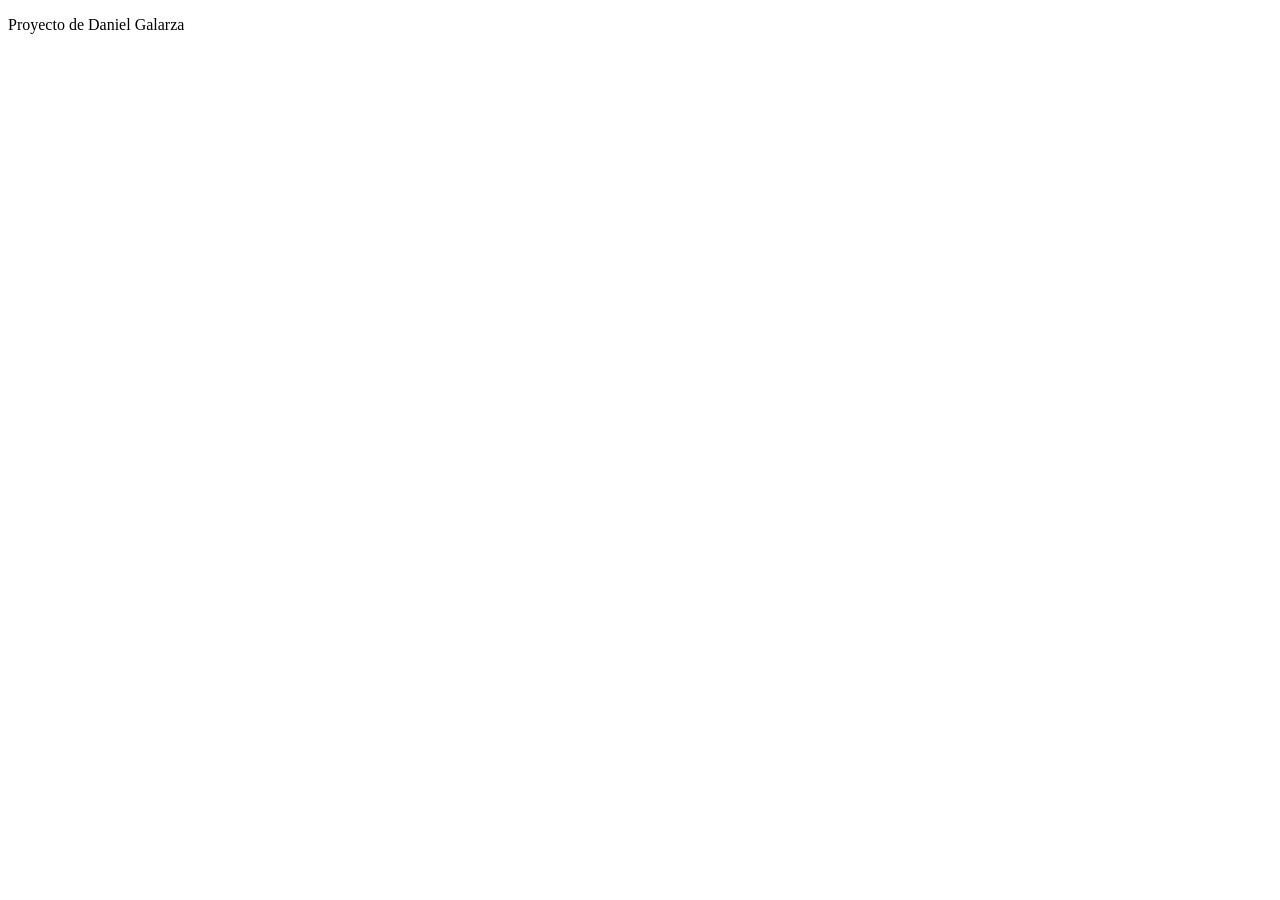
<file: index.html>
<!DOCTYPE html>
<html lang="en">
<head>
    <meta charset="UTF-8">
    <meta name="viewport" content="width=device-width, initial-scale=1.0">
    <title>Document</title>
</head>
<body>
    <p>Proyecto de Daniel Galarza</p>
</body>
</html>
</file>
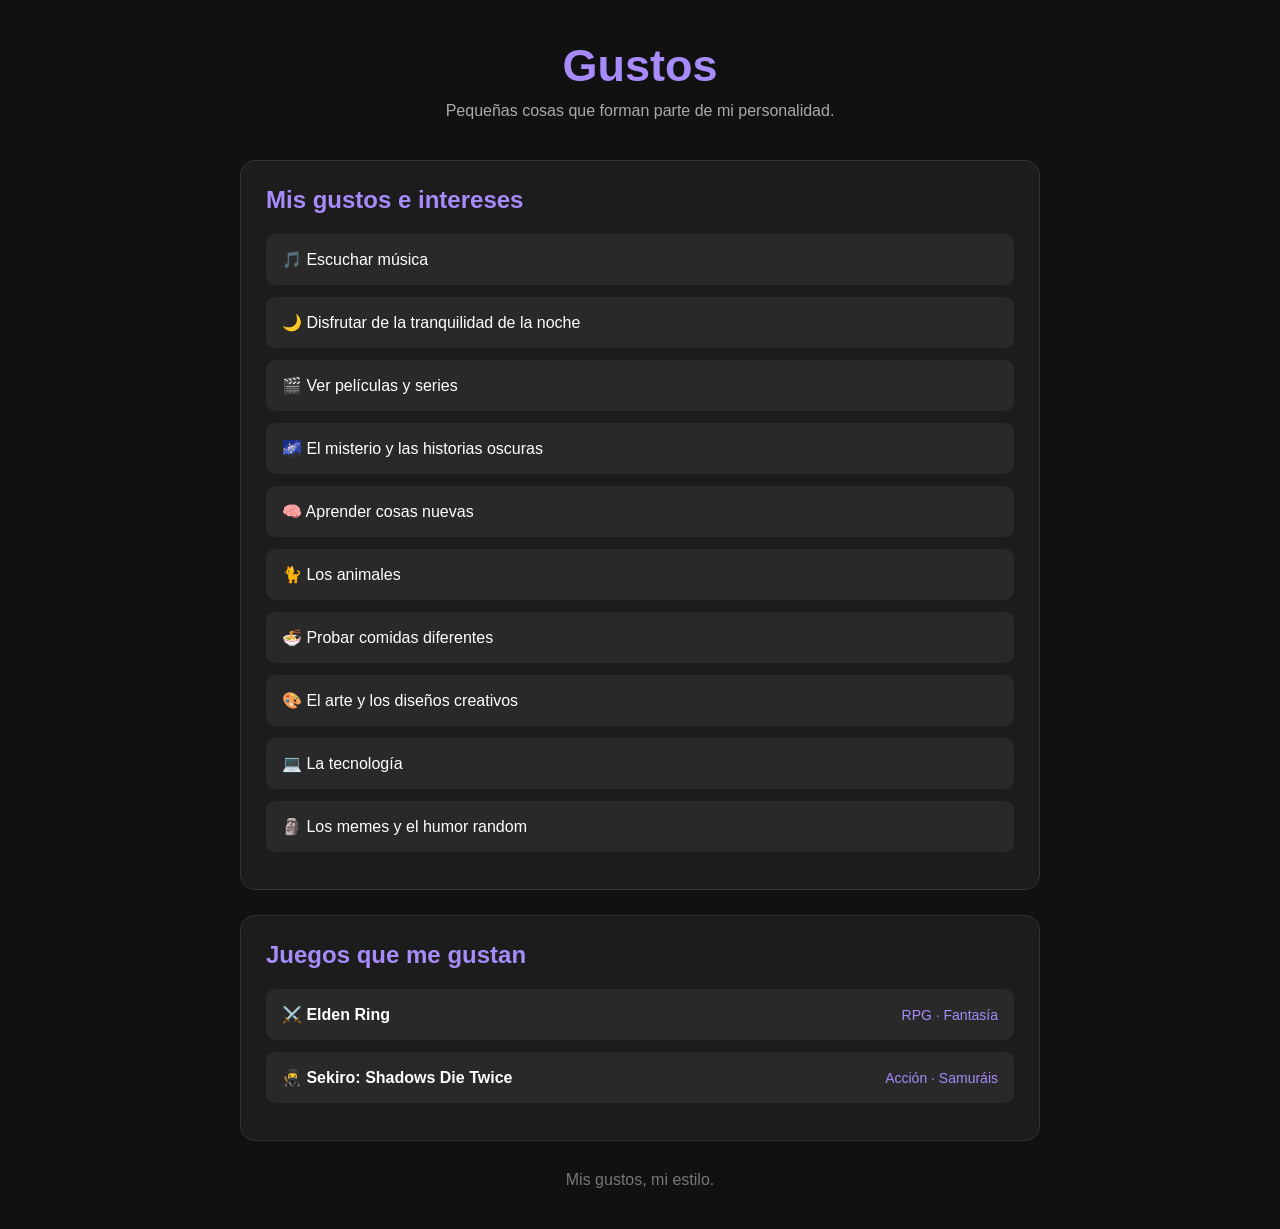
<file: misGustos_separado.html>
<!DOCTYPE html>
<html lang="es">
<head>
    <meta charset="UTF-8">
    <meta name="viewport" content="width=device-width, initial-scale=1.0">
    <title>Gustos</title>
    <link rel="stylesheet" href="misGustos.css">
</head>

<body>

    <header>
        <h1>Gustos</h1>
        <p>Pequeñas cosas que forman parte de mi personalidad.</p>
    </header>

    <main>

        <section>
            <h2>Mis gustos e intereses</h2>

            <div class="gusto">🎵 Escuchar música</div>
            <div class="gusto">🌙 Disfrutar de la tranquilidad de la noche</div>
            <div class="gusto">🎬 Ver películas y series</div>
            <div class="gusto">🌌 El misterio y las historias oscuras</div>
            <div class="gusto">🧠 Aprender cosas nuevas</div>
            <div class="gusto">🐈 Los animales</div>
            <div class="gusto">🍜 Probar comidas diferentes</div>
            <div class="gusto">🎨 El arte y los diseños creativos</div>
            <div class="gusto">💻 La tecnología</div>
            <div class="gusto">🗿 Los memes y el humor random</div>
        </section>

        <section>
            <h2>Juegos que me gustan</h2>

            <div class="juego">
                <strong>⚔️ Elden Ring</strong>
                <span class="categoria">RPG · Fantasía</span>
            </div>

            <div class="juego">
                <strong>🥷 Sekiro: Shadows Die Twice</strong>
                <span class="categoria">Acción · Samuráis</span>
            </div>
        </section>

    </main>

    <footer>
        <p>Mis gustos, mi estilo.</p>
    </footer>

</body>
</html>
</file>
<file: misGustos.css>
* {
            margin: 0;
            padding: 0;
            box-sizing: border-box;
        }

        body {
            font-family: Arial, sans-serif;
            background: #111111;
            color: #ffffff;
            padding: 40px 20px;
        }

        header {
            text-align: center;
            margin-bottom: 40px;
        }

        header h1 {
            font-size: 45px;
            color: #a78bfa;
        }

        header p {
            color: #aaaaaa;
            margin-top: 10px;
        }

        main {
            max-width: 800px;
            margin: auto;
        }

        section {
            background: #1c1c1c;
            padding: 25px;
            margin-bottom: 25px;
            border-radius: 15px;
            border: 1px solid #333333;
        }

        h2 {
            color: #a78bfa;
            margin-bottom: 20px;
        }

        .gusto, .juego {
            background: #292929;
            padding: 16px;
            margin-bottom: 12px;
            border-radius: 9px;
            transition: 0.3s;
        }

        .gusto:hover, .juego:hover {
            background: #39304f;
            transform: translateY(-3px);
        }

        .juego {
            display: flex;
            justify-content: space-between;
            align-items: center;
            gap: 12px;
        }

        .categoria {
            color: #a78bfa;
            font-size: 14px;
        }

        footer {
            text-align: center;
            color: #777777;
            margin-top: 30px;
        }
</file>
